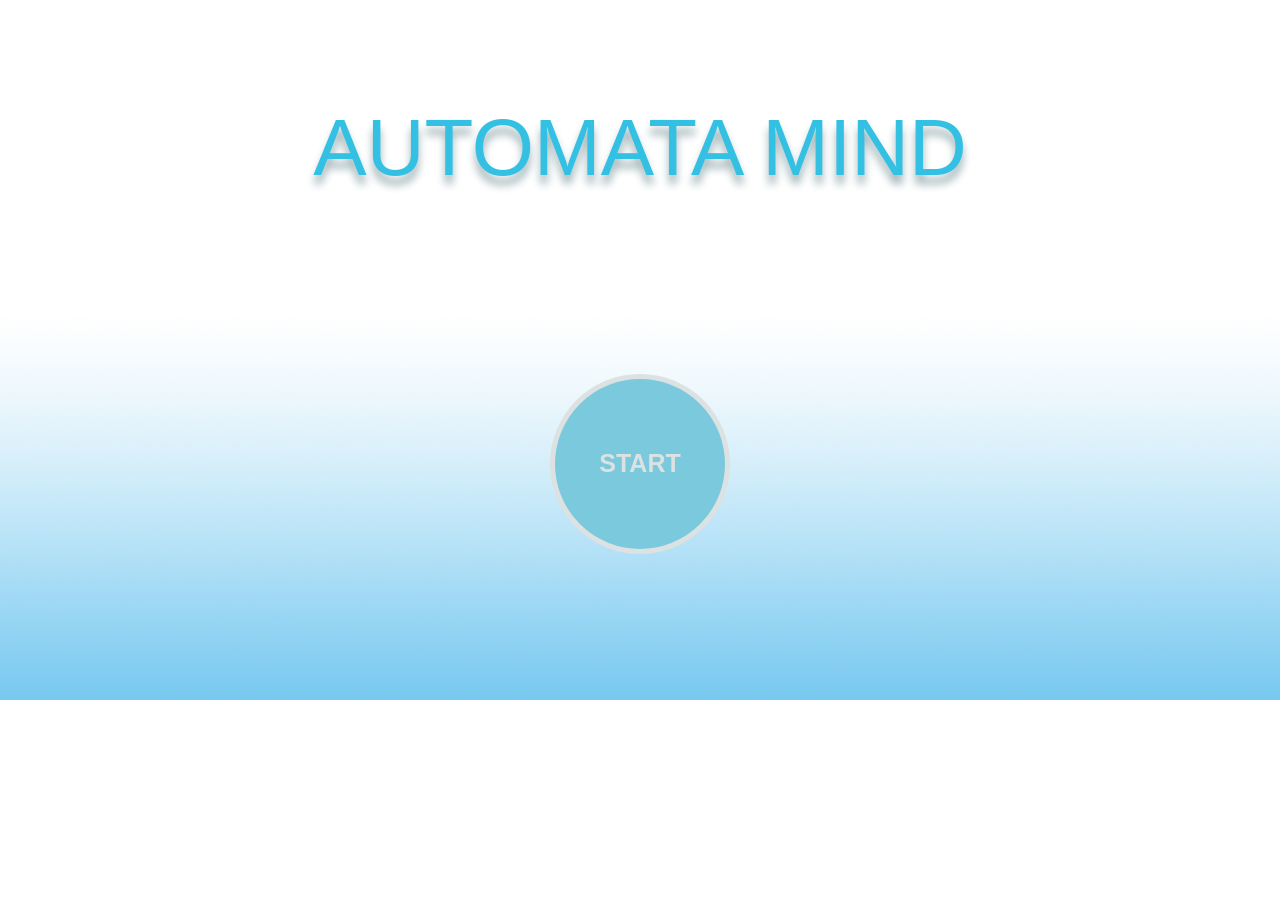
<file: index.html>
<!DOCTYPE html>
<html lang="en">
  <head>
    <meta charset="UTF-8" />
    <meta name="viewport" content="width=device-width, initial-scale=1.0" />
    <title>Automata Mind</title>
    <link rel="stylesheet" href="styles.css" />
    <link
      rel="stylesheet"
      href="https://cdn.jsdelivr.net/npm/bootstrap@4.0.0/dist/css/bootstrap.min.css"
      integrity="sha384-Gn5384xqQ1aoWXA+058RXPxPg6fy4IWvTNh0E263XmFcJlSAwiGgFAW/dAiS6JXm"
      crossorigin="anonymous"
    />
  </head>
  <body>
    <div class="start_page">
      <h1>Automata Mind</h1>
      <div class="text-center">
        <button type="button" class="btn btn-primary" id="start-id">
          START
        </button>
      </div>
    </div>
    <script
      src="https://cdn.jsdelivr.net/npm/bootstrap@4.0.0/dist/js/bootstrap.min.js"
      integrity="sha384-JZR6Spejh4U02d8jOt6vLEHfe/JQGiRRSQQxSfFWpi1MquVdAyjUar5+76PVCmYl"
      crossorigin="anonymous"
    ></script>
    <script>
      document
        .getElementById("start-id")
        .addEventListener("click", function () {
          window.location.href = "levels.html";
        });
    </script>
  </body>
</html>
</file>
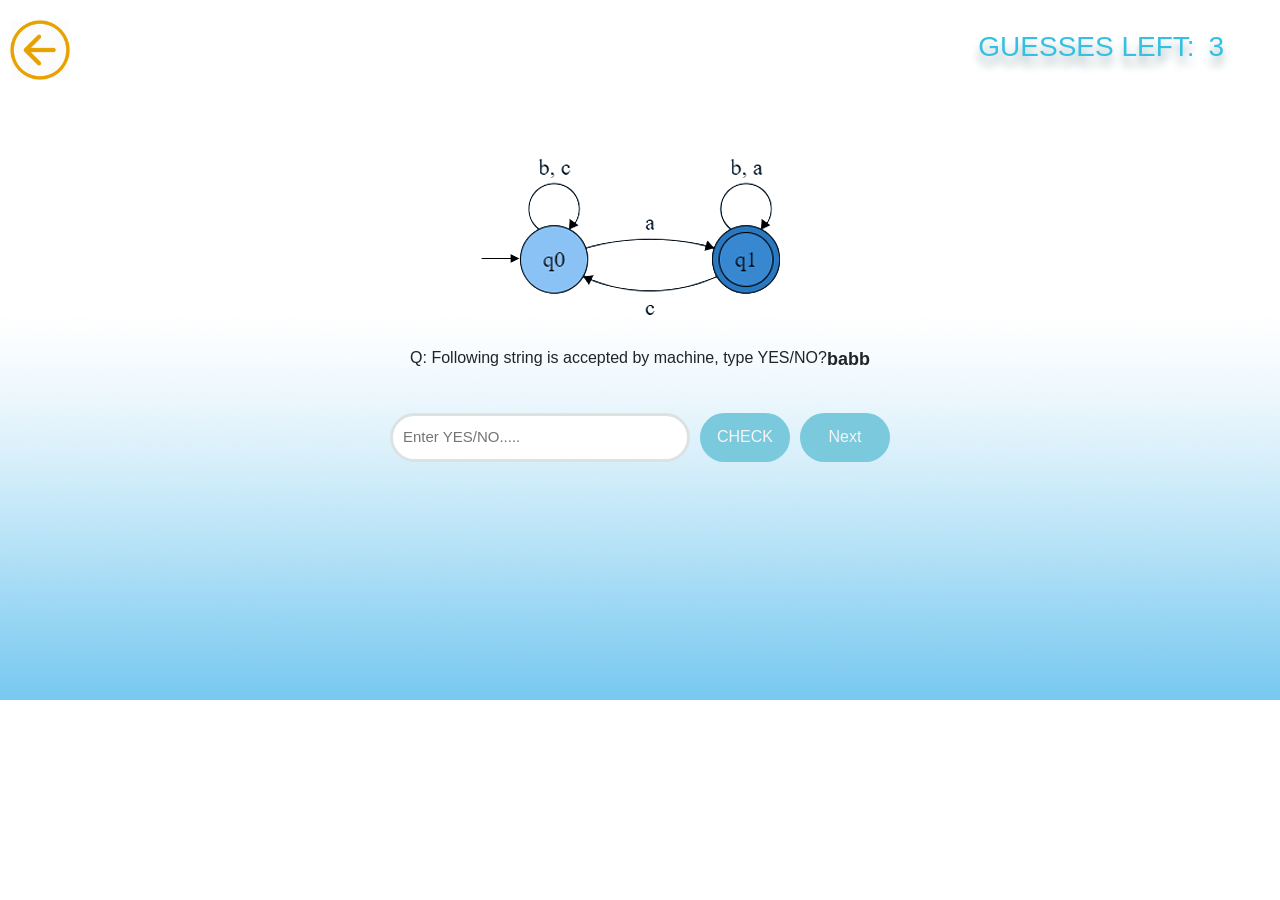
<file: level_1.html>
<!DOCTYPE html>
<html lang="en">
  <head>
    <meta charset="UTF-8" />
    <meta name="viewport" content="width=device-width, initial-scale=1.0" />
    <title>LEVEL 1</title>
    <link rel="stylesheet" href="levels.css" />
    <link
      rel="stylesheet"
      href="https://cdn.jsdelivr.net/npm/bootstrap@4.0.0/dist/css/bootstrap.min.css"
      integrity="sha384-Gn5384xqQ1aoWXA+058RXPxPg6fy4IWvTNh0E263XmFcJlSAwiGgFAW/dAiS6JXm"
      crossorigin="anonymous"
    />
  </head>
  <body>
    <div class="level_top">
      <img src="imgs/left-arrow.png" alt="" id="arrow" onclick="showPopup()" />
      <h3>Guesses Left: <span class="guess">3</span></h3>
    </div>
    <div class="level_1_main"><img src="imgs/level1.png" alt="" /></div>
    <div class="gameLogic">
      <div>Q: Following string is accepted by machine, type YES/NO?</div>
      <div class="heading"></div>
    </div>
    <div class="inputField">
      <input type="text" placeholder="Enter YES/NO....." class="inputString" />
      <button id="checkAns">CHECK</button>
      <button id="next">Next</button>
    </div>
    <div class="popup-container">
      <p>Do you want to exit?</p>
      <button class="btn btn-info" onclick="handleYes()">Yes</button>
      <button class="btn btn-info" onclick="handleNo()">No</button>
    </div>
    <div class="popup"></div>
    <script
      src="https://cdn.jsdelivr.net/npm/bootstrap@4.0.0/dist/js/bootstrap.min.js"
      integrity="sha384-JZR6Spejh4U02d8jOt6vLEHfe/JQGiRRSQQxSfFWpi1MquVdAyjUar5+76PVCmYl"
      crossorigin="anonymous"
    ></script>
    <script>
      allOptions = [
        "babb",
        "caba",
        "bbbac",
        "caccc",
        "bcaaaa",
        "bcaaaac",
        "baaaaa",
      ];

      correctOptions = ["babb", "caba", "bcaaaa", "baaaaa"];
      let foundMatch = false;
      let countGuess = 3;
      let i = 0;
      let option = allOptions[i];

      document.querySelector(".heading").innerText = allOptions[0];
      next.addEventListener("click", function () {
        foundMatch = false;
        option = allOptions[i];
        if (i <= 6) {
          document.querySelector(
            ".gameLogic"
          ).innerHTML = `<div>Q: Following string is accepted by machine, type YES/NO?</div><div class="heading">${option}</div>`;
        } else {
          document.body.innerHTML = `<img id="complete-gif" src="imgs/lvl_cmplt2.png" style="width: 45%; margin-left:350px; height:auto;">`;
        }
      });

      checkAns.addEventListener("click", function () {
        const inputElement = document.querySelector(".inputString").value;
        console.log(inputElement);
        const stringToCheck = document.querySelector(".heading").innerText;
        console.log(stringToCheck);
        if (
          (correctOptions.includes(stringToCheck) && inputElement === "yes") ||
          (!correctOptions.includes(stringToCheck) && inputElement === "no")
        ) {
          foundMatch = true;
        }
        if (countGuess > 1) {
          if (foundMatch) {
            document.querySelector(
              ".gameLogic"
            ).innerHTML = `<img src="imgs/correct.png">`;
            i++;
          } else {
            document.querySelector(
              ".gameLogic"
            ).innerHTML = `<img id="try_again" src="imgs/tryAgain-bg.png">`;
            countGuess = countGuess - 1;
            document.querySelector(".guess").innerHTML = countGuess;
          }
        } else {
          document.body.innerHTML = `<div class="game-over">
        <div class="gameOver">
          <img src="imgs/game_over_img (2).png" alt="" />
        </div>
        <div class="tryAgain">
          <img id ="try_again2" src="imgs/tryAgain-bg.png" alt="" />
        </div>
      </div>`;
        }
      });
      document.addEventListener("DOMContentLoaded", function () {
        document.body.addEventListener("click", function (event) {
          if (event.target.id === "try_again") {
            document.querySelector(
              ".gameLogic"
            ).innerHTML = `<div>Q: Following string is accepted by machine, type YES/NO?</div>
      <div class="heading">${option}</div>`;
          }
        });
      });
      document.body.addEventListener("click", function (event) {
        if (event.target.id === "try_again2") {
          window.location.href = "level_1.html";
        }
      });

      function handleYes() {
        window.location.href = "levels.html";
      }

      function handleNo() {
        var modal1 = document.querySelector(".popup-container");
        modal1.style.display = "none";
        var modal = document.querySelector(".popup");
        modal.style.display = "none";
      }

      function showPopup() {
        const popupContainer = document.querySelector(".popup-container");
        popupContainer.style.display = "block";
        var modal = document.querySelector(".popup");
        modal.style.display = "block";
      }
    </script>
  </body>
</html>
</file>
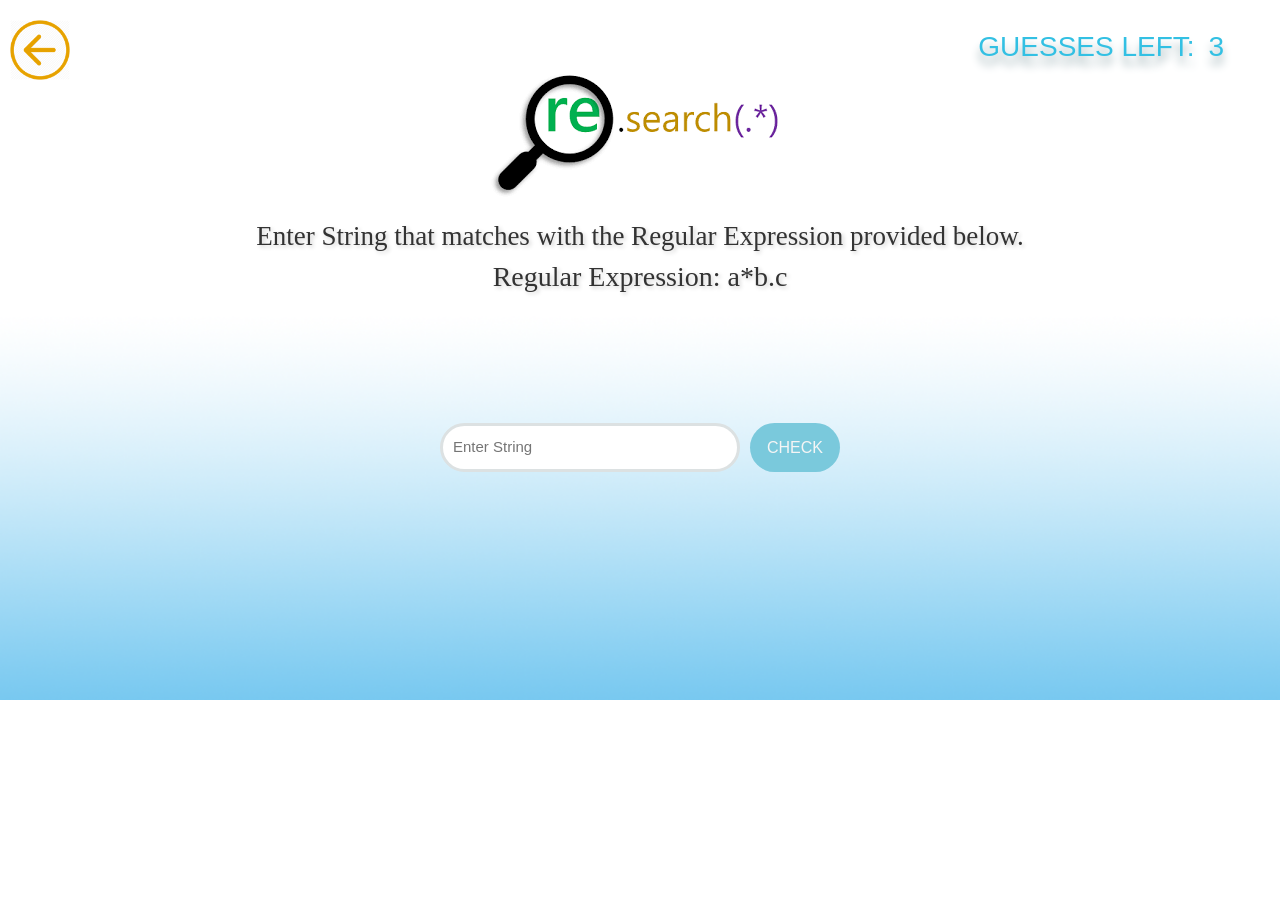
<file: level_2.html>
<!DOCTYPE html>
<html lang="en">
  <head>
    <meta charset="UTF-8" />
    <meta name="viewport" content="width=device-width, initial-scale=1.0" />
    <title>Level 2</title>
    <link rel="stylesheet" href="levels.css" />

    <link
      rel="stylesheet"
      href="https://cdn.jsdelivr.net/npm/bootstrap@4.0.0/dist/css/bootstrap.min.css"
      integrity="sha384-Gn5384xqQ1aoWXA+058RXPxPg6fy4IWvTNh0E263XmFcJlSAwiGgFAW/dAiS6JXm"
      crossorigin="anonymous"
    />
  </head>
  <body>
    <div class="level_top">
      <img src="imgs/left-arrow.png" alt="" id="arrow" onclick="showPopup()" />
      <h3>Guesses Left: <span class="guess">3</span></h3>
    </div>
    <div class="regex-logo">
      <img src="imgs/regex-logo.png" alt="" />
    </div>
    <div class="regex_qs">
      <p>
        Enter String that matches with the Regular Expression provided below.
      </p>
    </div>
    <div class="regex"><h3>Regular Expression: a*b.c</h3></div>
    <div
      class="progress w-50 custom-progress"
      style="
        height: 22px;
        margin-left: 330px;
        margin-top: 40px;
        border-radius: 25px;
      "
    >
      <div
        id="progress_bar"
        class="progress-bar progress-bar-striped bg-success"
        role="progressbar"
        aria-valuenow="0"
        aria-valuemin="0"
        aria-valuemax="100"
      ></div>
    </div>

    <div class="inputField">
      <input class="inputString" type="text" placeholder="Enter String" />
      <button class="checkAns">CHECK</button>
    </div>
    <div class="popup-container">
      <p>Do you want to exit?</p>
      <button class="btn btn-info" onclick="handleYes()">Yes</button>
      <button class="btn btn-info" onclick="handleNo()">No</button>
    </div>
    <div class="popup"></div>
    <script>
      document.querySelector(".progress").style.visibility = "hidden";
      document.addEventListener("DOMContentLoaded", function () {
        let answer = false;
        let guesses = 3;
        document
          .querySelector(".checkAns")
          .addEventListener("click", function () {
            const inputElement = document.querySelector(".inputString").value;
            class RegExpMatcher {
              constructor(pattern) {
                this.pattern = pattern;
              }

              match(input) {
                return this.matchFromIndex(input, 0, 0);
              }

              matchFromIndex(input, patternIndex, inputIndex) {
                // Base case: If both pattern and input are exhausted, it's a match.
                if (
                  patternIndex === this.pattern.length &&
                  inputIndex === input.length
                ) {
                  answer = true;
                  return answer;
                }

                // If either pattern or input is exhausted, it's not a match.
                if (
                  patternIndex === this.pattern.length ||
                  inputIndex === input.length
                ) {
                  answer = false;
                  return answer;
                }

                const currentPatternChar = this.pattern[patternIndex];
                const nextPatternChar = this.pattern[patternIndex + 1];

                // Check if the next character in the pattern is '*'.
                if (nextPatternChar === "*") {
                  // Handle zero occurrences of the current character in the pattern.
                  if (
                    this.matchFromIndex(input, patternIndex + 2, inputIndex)
                  ) {
                    answer = true;
                    return answer;
                  }

                  // Handle one or more occurrences of the current character in the pattern.
                  while (
                    inputIndex < input.length &&
                    (input[inputIndex] === currentPatternChar ||
                      currentPatternChar === ".")
                  ) {
                    if (
                      this.matchFromIndex(
                        input,
                        patternIndex + 2,
                        inputIndex + 1
                      )
                    ) {
                      answer = true;
                      return answer;
                    }
                    inputIndex++;
                  }
                } else if (
                  inputIndex < input.length &&
                  (currentPatternChar === input[inputIndex] ||
                    currentPatternChar === ".")
                ) {
                  // Match the current character in the pattern with the input.
                  return this.matchFromIndex(
                    input,
                    patternIndex + 1,
                    inputIndex + 1
                  );
                }
                answer = false;
                return answer;
              }
            }
            // Example Usage:
            const regex = new RegExpMatcher("a*b.c");
            console.log(regex.match("aabbc")); // Output: true
            console.log(regex.match(inputElement));
            var progressBar = document.querySelector(".progress-bar");
            var currentValue = parseInt(
              progressBar.getAttribute("aria-valuenow"),
              10
            );
            if (currentValue < 75) {
              if (answer === true) {
                currentValue += 25; // You can adjust the increment value
                progressBar.setAttribute("aria-valuenow", currentValue);
                document.querySelector(".progress-bar").style.width =
                  currentValue + "%";
                document.querySelector(".progress").style.visibility =
                  "visible";
              } else {
                if (guesses == 1) {
                  document.body.innerHTML = `<div class="game-over">
        <div class="gameOver">
          <img src="imgs/game_over_img (2).png" alt="" />
        </div>
        <div class="tryAgain">
          <img id ="try_again" src="imgs/tryAgain-bg.png" alt="" />
        </div>
      </div>`;
                } else {
                  guesses--;
                  document.querySelector(".guess").innerHTML = guesses;
                }
              }
            } else {
              document.body.innerHTML = `<img id="complete-gif" src="imgs/lvl_cmplt2.png" style="width: 45%; margin-left:350px; height:auto;">`;
            }
          });
      });

      document.body.addEventListener("click", function (event) {
        if (event.target.id === "try_again") {
          window.location.href = "level_2.html";
        }
      });
      function handleYes() {
        window.location.href = "levels.html";
      }

      function handleNo() {
        var modal1 = document.querySelector(".popup-container");
        modal1.style.display = "none";
        var modal = document.querySelector(".popup");
        modal.style.display = "none";
      }

      function showPopup() {
        const popupContainer = document.querySelector(".popup-container");
        popupContainer.style.display = "block";
        var modal = document.querySelector(".popup");
        modal.style.display = "block";
      }
    </script>
  </body>
</html>
</file>
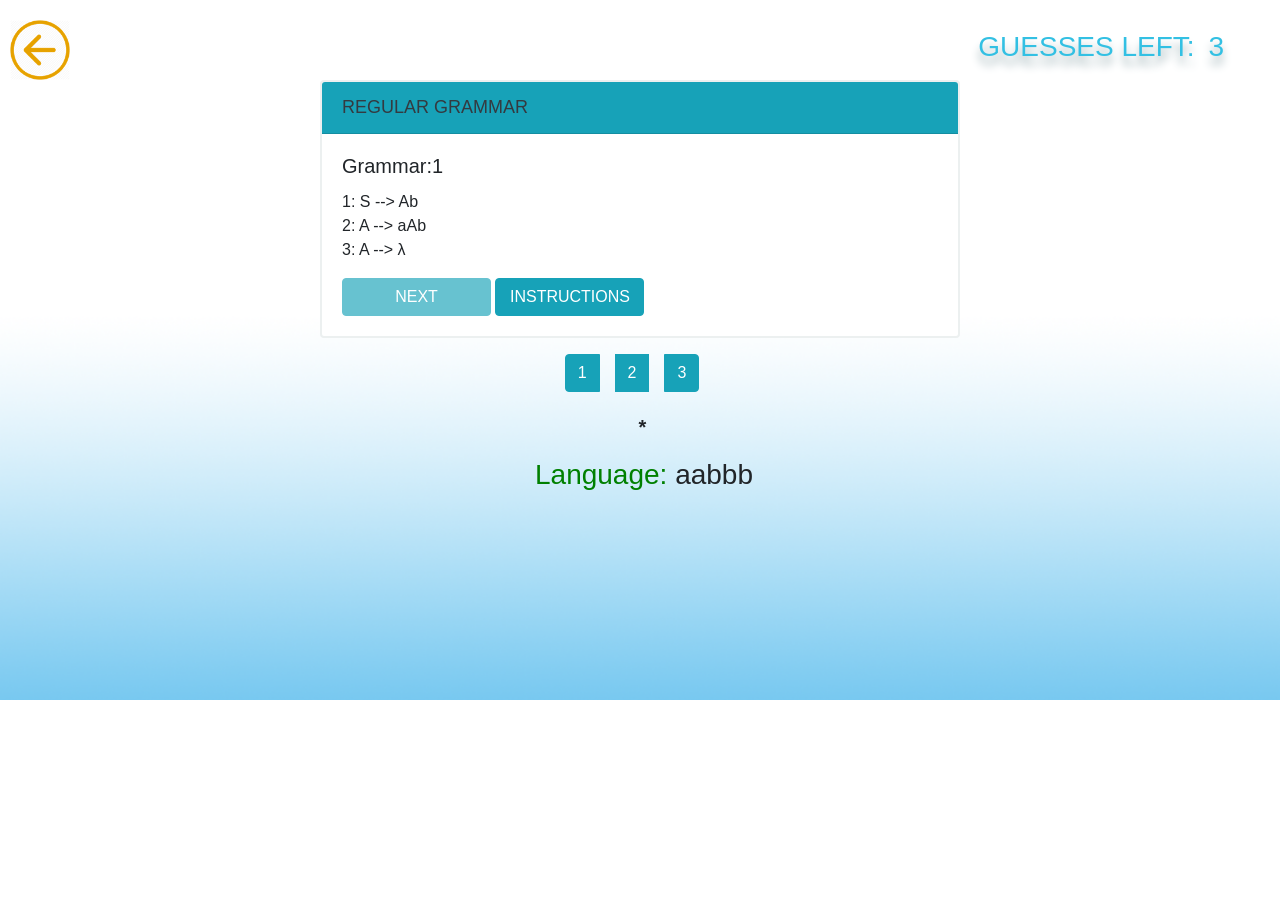
<file: level_3.html>
<!DOCTYPE html>
<html lang="en">
  <head>
    <meta charset="UTF-8" />
    <link
      rel="stylesheet"
      href="https://cdn.jsdelivr.net/npm/bootstrap@4.0.0/dist/css/bootstrap.min.css"
      integrity="sha384-Gn5384xqQ1aoWXA+058RXPxPg6fy4IWvTNh0E263XmFcJlSAwiGgFAW/dAiS6JXm"
      crossorigin="anonymous"
    />
    <meta name="viewport" content="width=device-width, initial-scale=1.0" />
    <title>level_3</title>
    <link rel="stylesheet" href="levels.css" />
  </head>
  <body>
    <div class="level_top">
      <img src="imgs/left-arrow.png" alt="" id="arrow" onclick="showPopup()" />
      <h3>Guesses Left: <span class="guess">3</span></h3>
    </div>
    <div class="card w-50 mx-auto custom_card">
      <div
        class="card-header bg-info text-dark"
        style="
          color: rgb(210, 159, 159);
          text-transform: uppercase;
          font-size: 18px;
        "
      >
        Regular Grammar
      </div>
      <div class="card-body">
        <h5 class="card-title">Grammar:1</h5>
        <p class="card-text">1: S --> Ab<br />2: A --> aAb<br />3: A --> λ</p>
        <a
          href="#"
          class="btn btn-info w-25 next"
          aria-disabled="true"
          onclick="nextGrammar()"
          >NEXT
        </a>
        <a href="#" class="btn btn-info w-25" onclick="showInstructions()"
          >INSTRUCTIONS</a
        >
      </div>
    </div>
    <div id="instructionsModal" class="modal">
      <h2>Instructions</h2>
      <p>. The Regular Grammar and Language is provided to you.</p>
      <p>. You have to tell steps from Grammar to generate given Language.</p>
      <p>. On each incorrect step, a guess is lost.</p>
      <p>. On each correct step, you are way towards success.</p>
      <p>Best Of Luck !!</p>
      <button class="btn btn-dark w-25" onclick="hideInstructions()">
        Close
      </button>
    </div>
    <div id="overlay" class="overlay"></div>
    <div
      class="btn-toolbar"
      role="toolbar"
      aria-label="Toolbar with button groups"
    >
      <div
        class="btn-group me-4 mx-auto mt-3"
        role="group"
        aria-label="First group "
      >
        <button id="btn1" type="button" class="btn btn-info mr-3">1</button>
        <button id="btn2" type="button" class="btn btn-info mr-3">2</button>
        <button id="btn3" type="button" class="btn btn-info mr-3">3</button>
      </div>
    </div>

    <div class="RL_portion">
      <div class="RL_generator">
        <p>*</p>
      </div>
      <div class="language">
        <h3><span style="color: green">Language:</span> aabbb</h3>
      </div>
    </div>
    <div class="popup-container">
      <p>Do you want to exit?</p>
      <button class="btn btn-info" onclick="handleYes()">Yes</button>
      <button class="btn btn-info" onclick="handleNo()">No</button>
    </div>
    <div class="popup"></div>
    <script>
      document.querySelector(".next").setAttribute("aria-disabled", "true");
      document.querySelector(".next").classList.add("disabled");
      document.querySelector(".next").disabled = true;
      function showInstructions() {
        var modal = document.getElementById("instructionsModal");
        var overlay = document.getElementById("overlay");
        modal.style.display = "block";
        overlay.style.display = "block";
      }

      function hideInstructions() {
        var modal = document.getElementById("instructionsModal");
        var overlay = document.getElementById("overlay");
        modal.style.display = "none";
        overlay.style.display = "none";
      }

      const btn1 = document.getElementById("btn1");
      const btn2 = document.getElementById("btn2");
      const btn3 = document.getElementById("btn3");
      // Assuming btn1, btn2, and btn3 are your buttons
      const buttons = [btn1, btn2, btn3];
      let count = 0;
      let guess = 3;

      buttons.forEach((button, index) => {
        button.addEventListener("click", function () {
          const patterns = ["Ab", "aAbb", "aaAbbb", "aabbb"];

          if (count === 0 && index === 0) {
            document.querySelector(".RL_generator").innerHTML = patterns[count];
            count++;
          } else if (count >= 1 && count <= 2 && index === 1) {
            document.querySelector(".RL_generator").innerHTML = patterns[count];
            count++;
          } else if (count === 3 && index === 2) {
            document.querySelector(".RL_generator").innerHTML = patterns[count];
            count++;
            if (document.querySelector(".RL_generator").innerHTML === "aabbb") {
              document.querySelector(
                ".RL_generator"
              ).innerHTML = `<img style="width:150px; margin-top:-25px;" src="imgs/congrats.png"> `;
              document.querySelector(
                ".language"
              ).innerHTML = `<img style="width:200px; margin-top:-80px;margin-bottom:-40px;" src="imgs/congrats_Aslii.png">`;
              document
                .querySelector(".next")
                .setAttribute("aria-disabled", "false");
              document.querySelector(".next").classList.remove("disabled");

              buttons.forEach(function (button) {
                button.disabled = true;
              });
            }
          } else {
            document.querySelector(".RL_generator").innerHTML =
              "Oops! You lost a guess";
            guess--;
            document.querySelector(".guess").innerHTML = guess;
            console.log("Guesss" + guess);
            if (guess == 0) {
              document.body.innerHTML = `<div class="game-over">
              <div class="gameOver">
                <img src="imgs/game_over_img (2).png" alt="" />
              </div>
              <div class="tryAgain">
                <img id ="try_again" src="imgs/tryAgain-bg.png" alt="" />
              </div>
            </div>`;
            }
          }
        });
      });
      document.body.addEventListener("click", function (event) {
        if (event.target.id === "try_again") {
          window.location.href = "level_3.html";
        }
      });
      function handleYes() {
        window.location.href = "levels.html";
      }
      function handleNo() {
        var modal1 = document.querySelector(".popup-container");
        modal1.style.display = "none";
        var modal = document.querySelector(".popup");
        modal.style.display = "none";
      }

      function showPopup() {
        const popupContainer = document.querySelector(".popup-container");
        popupContainer.style.display = "block";
        var modal = document.querySelector(".popup");
        modal.style.display = "block";
      }

      function nextGrammar() {
        //     document.body.innerHTML = ` <div class="level_top">
        //         <img src="imgs/left-arrow.png" alt="" id="arrow" onclick="showPopup()" />
        //         <h3>Guesses Left: <span class="guess">3</span></h3>
        //       </div>
        //       <div class="card w-50 mx-auto custom_card">
        //         <div
        //           class="card-header bg-info text-dark"
        //           style="
        //             color: rgb(210, 159, 159);
        //             text-transform: uppercase;
        //             font-size: 18px;
        //           "
        //         >
        //           Regular Grammar
        //         </div>
        //         <div class="card-body">
        //           <h5 class="card-title">Grammar:2</h5>
        //           <p class="card-text">1: S --> aA|b<br />2: A --> aaB<br />3: B -->bB|a</p>
        //           <a href="#" class="btn btn-info w-25" onclick="nextGrammar()">NEXT </a>
        //           <a href="#" class="btn btn-info w-25" onclick="showInstructions()">INSTRUCTIONS</a
        //           ></div></div>
        //       <div id="instructionsModal" class="modal">
        //         <h2>Instructions</h2>
        //         <p>. The Regular Grammar and Language is provided to you.</p>
        //         <p>. You have to tell steps from Grammar to generate given Language.</p>
        //         <p>. On each incorrect step, a guess is lost.</p>
        //         <p>. On each correct step, you are way towards success.</p>
        //         <p>Best Of Luck !!</p>
        //         <button class="btn btn-dark w-25" onclick="hideInstructions()">
        //           Close
        //         </button>
        //       </div>
        //       <div id="overlay" class="overlay"></div>
        //       <div class="dropdown">
        //   <select name="" id="One" class="abc">
        //     <option value="aA">aA</option>
        //     <option value="b">b</option>
        //   </select>
        //   <select name="" id="Two" class="abc">
        //     <option value="aaB">aaB</option>
        //   </select>
        //   <select name="" id="Three" class="abc">
        //     <option value="bB">bB</option>
        //     <option value="a">a</option>
        //   </select>
        // </div>
        // </div>
        //   </div>
        //   </div> <div class="RL_portion">
        //         <div class="RL_generator">
        //           <p>*</p>
        //         </div>
        //         <div class="language">
        //           <h3><span style="color: green">Language:</span> aabbb</h3>
        //         </div>
        //       </div>
        //       <div class="popup-container">
        //         <p>Do you want to exit?</p>
        //         <button class="btn btn-info" onclick="handleYes()">Yes</button>
        //         <button class="btn btn-info" onclick="handleNo()">No</button>
        //       </div>
        //       <div class="popup"></div>`;
        window.location.href = "temp.html";
      }
      document.addEventListener("DOMContentLoaded", function () {
        var dropdowns = document.querySelectorAll(".abc");

        dropdowns.forEach(function (dropdown) {
          dropdown.addEventListener("change", function () {
            console.log("Dropdown changed:", dropdown.value);
          });
        });
      });
    </script>
  </body>
</html>
</file>
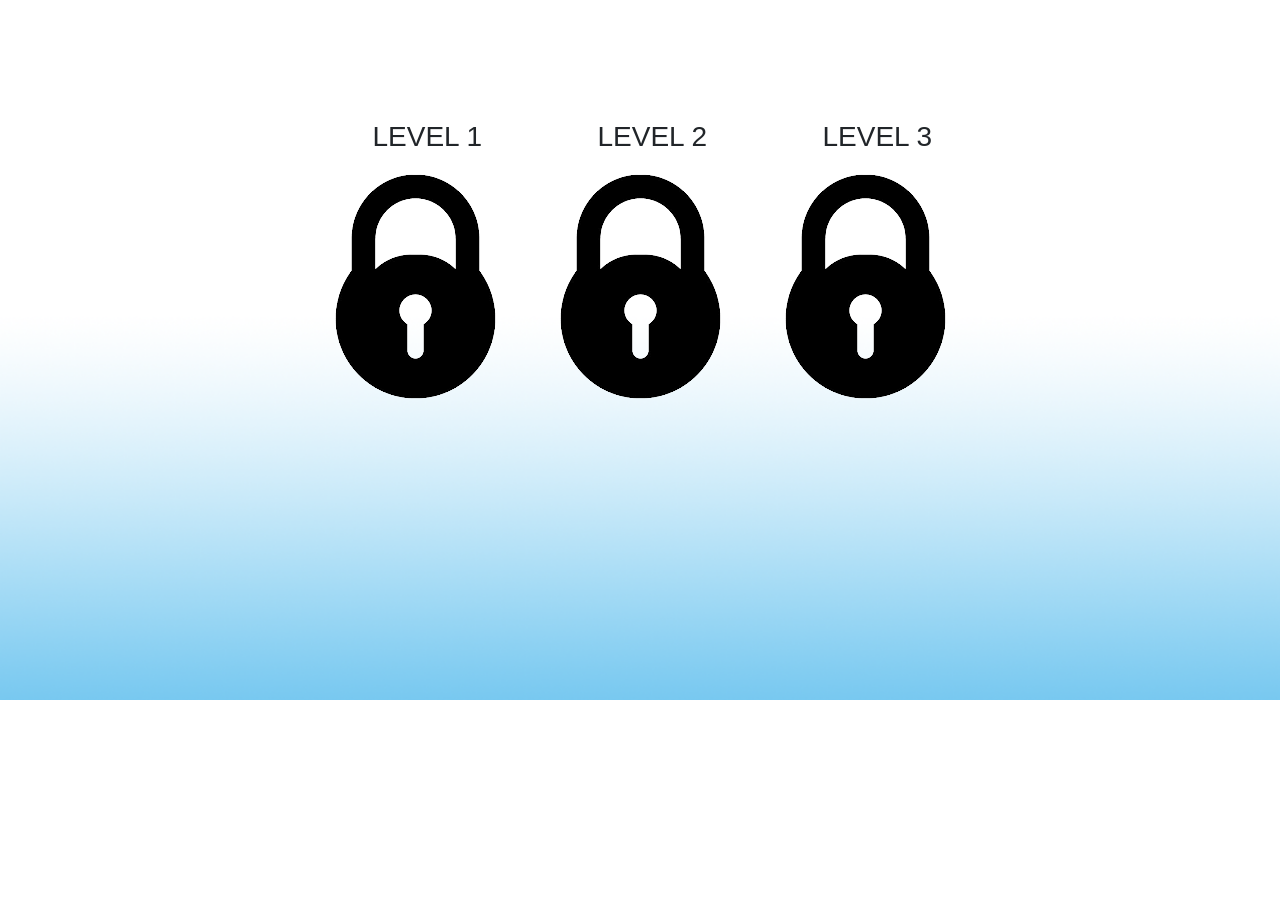
<file: levels.html>
<!DOCTYPE html>
<html lang="en">
  <head>
    <meta charset="UTF-8" />
    <meta name="viewport" content="width=device-width, initial-scale=1.0" />
    <title>LEVELS</title>
    <link rel="stylesheet" href="levels.css" />
    <link
      rel="stylesheet"
      href="https://cdn.jsdelivr.net/npm/bootstrap@4.0.0/dist/css/bootstrap.min.css"
      integrity="sha384-Gn5384xqQ1aoWXA+058RXPxPg6fy4IWvTNh0E263XmFcJlSAwiGgFAW/dAiS6JXm"
      crossorigin="anonymous"
    />
  </head>
  <body>
    <div class="levels">
      <div class="column" id="level1">
        <h3>LEVEL 1</h3>
        <img src="imgs/lock.png" data-url="level_1.html" alt="" />
      </div>
      <div class="column" id="level2">
        <h3>LEVEL 2</h3>
        <img src="imgs/lock.png" data-url="level_2.html" alt="" />
      </div>
      <div class="column" id="level3">
        <h3>LEVEL 3</h3>
        <img src="imgs/lock.png" data-url="level_3.html" alt="" />
      </div>
    </div>

    <script>
      document.addEventListener("DOMContentLoaded", function () {
        const imageContainer = document.querySelectorAll(".levels .column");

        imageContainer.forEach((container) => {
          const images = container.querySelectorAll("img");

          images.forEach((image) => {
            image.addEventListener("click", function () {
              const url = this.getAttribute("data-url");
              if (url) {
                window.location.href = url;
              }
            });
          });
        });
      });
      // In level2.js
      if (localStorage.getItem("level1Won") === "true") {
        // Code to unlock level 2
        document.getElementById("level1").style.pointerEvents = "fill";
      }
    </script>
  </body>
</html>
</file>
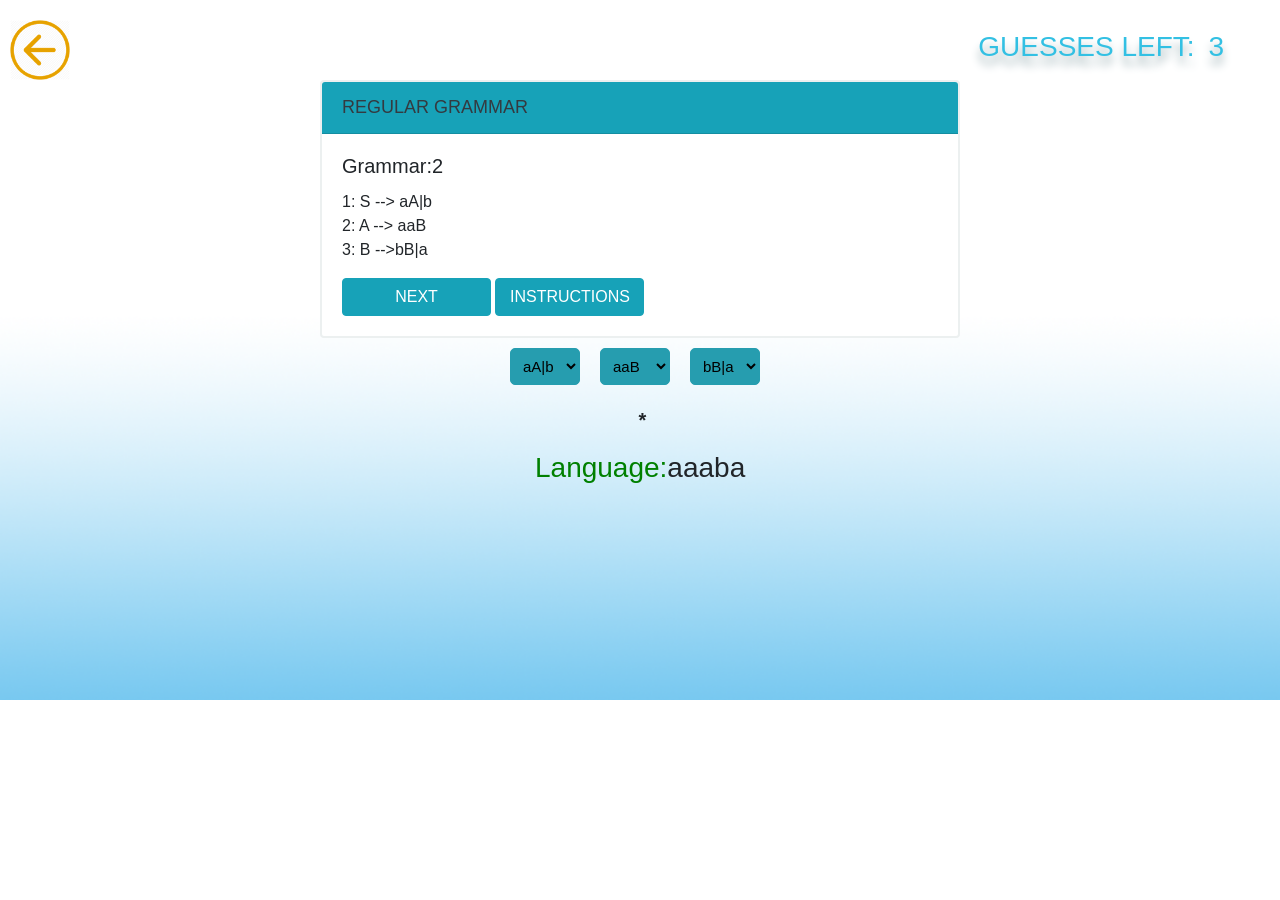
<file: temp.html>
<!DOCTYPE html>
<html lang="en">
  <head>
    <meta charset="UTF-8" />
    <meta name="viewport" content="width=device-width, initial-scale=1.0" />
    <link
      rel="stylesheet"
      href="https://cdn.jsdelivr.net/npm/bootstrap@4.0.0/dist/css/bootstrap.min.css"
      integrity="sha384-Gn5384xqQ1aoWXA+058RXPxPg6fy4IWvTNh0E263XmFcJlSAwiGgFAW/dAiS6JXm"
      crossorigin="anonymous"
    />
    <link rel="stylesheet" href="levels.css" />
    <title>Document</title>
  </head>
  <body>
    <div class="level_top">
      <img src="imgs/left-arrow.png" alt="" id="arrow" onclick="showPopup()" />
      <h3>Guesses Left: <span class="guess">3</span></h3>
    </div>
    <div class="card w-50 mx-auto custom_card">
      <div
        class="card-header bg-info text-dark"
        style="
          color: rgb(210, 159, 159);
          text-transform: uppercase;
          font-size: 18px;
        "
      >
        Regular Grammar
      </div>
      <div class="card-body">
        <h5 class="card-title">Grammar:2</h5>
        <p class="card-text">
          1: S --> aA|b<br />2: A --> aaB<br />3: B -->bB|a
        </p>
        <a href="#" class="btn btn-info w-25">NEXT </a>
        <a href="#" class="btn btn-info w-25" onclick="showInstructions()"
          >INSTRUCTIONS</a
        >
      </div>
    </div>
    <div id="instructionsModal" class="modal">
      <h2>Instructions</h2>
      <p>. The Regular Grammar and Language is provided to you.</p>
      <p>. You have to tell steps from Grammar to generate given Language.</p>
      <p>. On each incorrect step, a guess is lost.</p>
      <p>. On each correct step, you are way towards success.</p>
      <p>Best Of Luck !!</p>
      <button class="btn btn-dark w-25" onclick="hideInstructions()">
        Close
      </button>
    </div>
    <div id="overlay" class="overlay"></div>

    <div class="dropdown">
      <select name="" id="One" class="abc">
        <option value="aA|b">aA|b</option>
        <option value="aA">aA</option>
        <option value="b">b</option>
      </select>

      <select name="" id="Two" class="abc">
        <option value="aA|b">aaB</option>
        <option value="aaB">aaB</option>
      </select>

      <select name="" id="Three" class="abc">
        <option value="aA|b">bB|a</option>
        <option value="bB">bB</option>
        <option value="a">a</option>
      </select>
    </div>

    <div class="RL_portion">
      <div class="RL_generator">
        <p>*</p>
      </div>
      <div class="language">
        <h3><span style="color: green">Language:</span>aaaba</h3>
      </div>
    </div>
    <div class="popup-container">
      <p>Do you want to exit?</p>
      <button class="btn btn-info" onclick="handleYes()">Yes</button>
      <button class="btn btn-info" onclick="handleNo()">No</button>
    </div>
    <div class="popup"></div>

    <script>
      function showInstructions() {
        var modal = document.getElementById("instructionsModal");
        var overlay = document.getElementById("overlay");
        modal.style.display = "block";
        overlay.style.display = "block";
      }

      function hideInstructions() {
        var modal = document.getElementById("instructionsModal");
        var overlay = document.getElementById("overlay");
        modal.style.display = "none";
        overlay.style.display = "none";
      }
      document.body.addEventListener("click", function (event) {
        if (event.target.id === "try_again") {
          window.location.href = "level_3.html";
        }
      });
      function handleYes() {
        window.location.href = "levels.html";
      }
      function handleNo() {
        var modal1 = document.querySelector(".popup-container");
        modal1.style.display = "none";
        var modal = document.querySelector(".popup");
        modal.style.display = "none";
      }

      function showPopup() {
        const popupContainer = document.querySelector(".popup-container");
        popupContainer.style.display = "block";
        var modal = document.querySelector(".popup");
        modal.style.display = "block";
      }
      // let count = 0;
      // document.addEventListener("DOMContentLoaded", function () {
      //   var dropdowns = document.querySelectorAll(".abc");

      //   dropdowns.forEach(function (dropdown) {
      //     dropdown.addEventListener("change", function () {
      //       if (dropdown.value === "aA" && count === 0) {
      //       }
      //       console.log("Dropdown changed:", dropdown.value);
      //     });
      //   });
      // });
      document.addEventListener("DOMContentLoaded", function () {
        // Get references to your dropdowns
        var dropdownOne = document.getElementById("One");
        var dropdownTwo = document.getElementById("Two");
        var dropdownThree = document.getElementById("Three");

        // Add event listeners to each dropdown
        dropdownOne.addEventListener("change", function () {
          handleDropdownChange(dropdownOne);
        });

        dropdownTwo.addEventListener("change", function () {
          handleDropdownChange(dropdownTwo);
        });

        dropdownThree.addEventListener("change", function () {
          handleDropdownChange(dropdownThree);
        });
        let count = 0;
        let guess = 3;
        // Define the function to handle dropdown changes
        function handleDropdownChange(dropdown) {
          // Get the selected value
          var selectedValue = dropdown.value;
          const patterns = ["aA", "aaaB", "aaabB", "aaaba"];
          console.log(selectedValue);
          console.log(count);

          if (count === 0 && selectedValue === "aA") {
            document.querySelector(".RL_generator").innerHTML = patterns[count];
            count++;
            console.log("abcdefghi");
          } else if (count === 1 && selectedValue === "aaB") {
            document.querySelector(".RL_generator").innerHTML = patterns[count];
            count++;
          } else if (count === 2 && selectedValue === "bB") {
            document.querySelector(".RL_generator").innerHTML = patterns[count];
            count++;
          } else if (count === 3 && selectedValue === "a") {
            document.querySelector(".RL_generator").innerHTML = patterns[count];
            count++;
            document.body.innerHTML = `<div>
              <img id="complete-gif" src="imgs/CONGRATS_Final.png" style="width: 35%; margin-left:405px; height:auto;"/>
              <img id="complete-gif" src="imgs/excited.gif" style="width: 18%; margin-left:490px; height:auto;"/> `;
          } else {
            document.querySelector(".RL_generator").innerHTML =
              "Oops! You lost a guess";
            guess--;
            document.querySelector(".guess").innerHTML = guess;
            if (guess == 0) {
              document.body.innerHTML = `<div class="game-over">
              <div class="gameOver">
                <img src="imgs/game_over_img (2).png" alt="" />
              </div>
              <div class="tryAgain">
                <img id ="try_again" src="imgs/tryAgain-bg.png" alt="" />
              </div>
            </div>`;
            }
          }
        }
      });
    </script>
  </body>
</html>
</file>
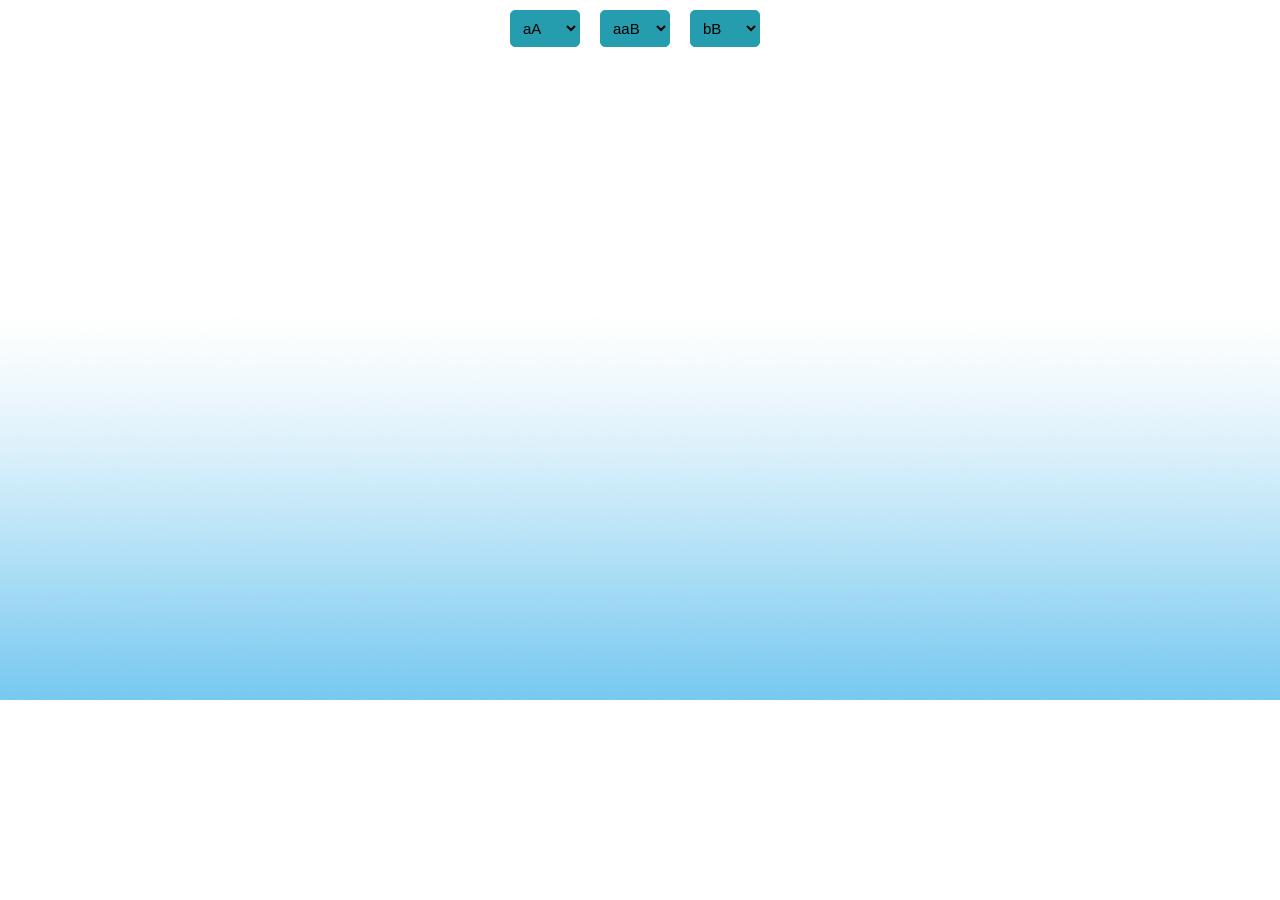
<file: UE.html>
<!DOCTYPE html>
<html lang="en">
  <head>
    <meta charset="UTF-8" />
    <meta name="viewport" content="width=device-width, initial-scale=1.0" />
    <link
      rel="stylesheet"
      href="https://cdn.jsdelivr.net/npm/bootstrap@4.0.0/dist/css/bootstrap.min.css"
      integrity="sha384-Gn5384xqQ1aoWXA+058RXPxPg6fy4IWvTNh0E263XmFcJlSAwiGgFAW/dAiS6JXm"
      crossorigin="anonymous"
    />
    <link rel="stylesheet" href="levels.css" />
    <title>Document</title>
  </head>
  <body>
    <div class="dropdown">
      <select name="" id="One" class="abc">
        <option value="aA">aA</option>
        <option value="b">b</option>
      </select>

      <select name="" id="Two" class="abc">
        <option value="aaB">aaB</option>
      </select>

      <select name="" id="Three" class="abc">
        <option value="bB">bB</option>
        <option value="a">a</option>
      </select>
    </div>

    <script>
      document.addEventListener("DOMContentLoaded", function () {
        var dropdowns = document.querySelectorAll(".abc");

        dropdowns.forEach(function (dropdown) {
          dropdown.addEventListener("change", function () {
            console.log("Dropdown changed:", dropdown.value);
          });
        });
      });
    </script>
  </body>
</html>
</file>
<file: styles.css>
* {
  padding: 0;
  margin: 0;
}

body {
  background-size: cover;
  background-repeat: no-repeat;
  background-image: url("./imgs/bg.png");
}

.start_page h1 {
  text-align: center;
  margin-top: 100px;
  font-size: 80px;
  text-transform: uppercase;
  color: rgb(51, 192, 227);
  text-shadow: 0 9px 8px rgb(159, 179, 183);
}

.text-center button {
  height: 180px;
  width: 180px;
  font-size: 25px;
  color: rgb(220, 225, 226);

  font-weight: bolder;
  margin-top: 170px;
  border-radius: 100px;
  border: 5px solid rgb(220, 225, 226);
  background-color: rgb(122, 201, 220);
}
.text-center button:hover {
  color: rgb(122, 201, 220);
  box-shadow: none;
  border: 5px solid rgb(122, 201, 220);
  background-color: whitesmoke;
}
</file>
<file: levels.css>
* {
  padding: 0;
  margin: 0;
}

body {
  background-size: cover;
  background-repeat: no-repeat;
  background-image: url("./imgs/bg.png");
}

.levels {
  display: flex;
  justify-content: center;
  align-items: center;
}

.levels img:hover {
  cursor: pointer;
  transform: scale(1.1);
}

.column {
  display: inline-block;
}

.column h3 {
  margin-top: 120px;
  margin-left: 70px;
  margin-bottom: 20px;
}

.level_top {
  display: flex;
  justify-content: space-between;
}

.level_top #arrow {
  width: 60px;
  height: 60px;
  margin-top: 20px;
  margin-left: 10px;
}

.level_top h3 {
  margin-top: 30px;
  margin-right: 50px;
}

.level_1_main,
.inputField {
  display: flex;
  justify-content: center;
}

.heading {
  font-size: 18px;
  font-weight: 700;
}

.inputField {
  margin-top: 40px;
}

.inputField button {
  width: 90px;
  border: none;
  margin-left: 10px;
  color: whitesmoke;
  border-radius: 25px;
  background-color: rgb(122, 201, 220);
}

.inputField button:hover {
  color: rgb(122, 201, 220);
  box-shadow: none;
  border: 3px solid rgb(122, 201, 220);
  background-color: whitesmoke;
}

.gameLogic {
  display: flex;
  justify-content: center;
}

.inputString {
  width: 300px;
  padding: 10px;
  font-size: 15px;
  border-radius: 25px;
  border: 3px solid rgb(220, 225, 226);
}

.inputString:focus {
  outline: none;
  border: 3px solid rgb(220, 225, 226);
}

.gameLogic img {
  height: 100px;
  width: 100px;
}

.regex_qs,
.regex,
.regex-logo {
  display: flex;
  justify-content: center;
}

.regex-logo {
  margin-top: -2%;
}

.regex_qs {
  margin-top: 2%;
  margin-bottom: -1%;
}

.regex_qs p {
  font-size: 27px;
  font-weight: 400;
  color: #333; /* Dark, muted color */
  text-align: center;
  text-shadow: 2px 2px 4px rgba(0, 0, 0, 0.2); /* Subtle text shadow */
  font-family: "Georgia", serif;
  transform: translateY(-20px);
  transition: opacity 0.8s, transform 0.8s;
}

.regex h3 {
  color: #333; /* Dark, muted color */
  text-align: center;
  text-shadow: 2px 2px 4px rgba(0, 0, 0, 0.2); /* Subtle text shadow */
  font-family: "Georgia", serif;
  transform: translateY(-20px);
  transition: opacity 0.8s, transform 0.8s;
}

.gameOver {
  margin-top: 30px;
}

.tryAgain img {
  width: 200px;
  margin-top: -20px;
}

.gameOver img {
  width: 400px;
}

.game-over img {
  display: block;
  margin: 0 auto;
}

#complete-gif {
  display: flex;
  justify-content: center;
  align-items: center;
}

.RL_generator {
  display: flex;
  justify-content: center;
}

.RL_generator {
  margin-top: 20px;
  font-size: 20px;
  font-weight: 600;
}

.language {
  margin-left: 530px;
}

.modal,
.popup-container {
  font-size: 14px;
  display: none;
  position: fixed;
  top: 50%;
  left: 50%;
  transform: translate(-50%, -50%);
  padding: 20px;
  background-color: #fff;
  border: 1px solid #ccc;
  box-shadow: 0 0 10px rgba(0, 0, 0, 0.3);
  z-index: 1000;
}

/* Styles for the overlay background */
.overlay,
.popup {
  top: 0;
  left: 0;
  width: 100%;
  height: 100%;
  z-index: 999;
  display: none;
  position: fixed;
  background-color: rgba(0, 0, 0, 0.5);
}

.RL_portion {
  margin-left: 5px;
}

.guess {
  padding: 6px;
  text-align: top;
  text-align: center;

  text-transform: uppercase;
  color: rgb(51, 192, 227);

  text-shadow: 0 9px 8px rgb(159, 179, 183);
}

.level_top h3 {
  text-align: top;
  text-transform: uppercase;
  color: rgb(51, 192, 227);
  text-shadow: 0 9px 8px rgb(159, 179, 183);
}

.moving-text {
  font-size: 24px;
  color: #3498db;
  animation: moveText 2s infinite alternate;
}

@keyframes moveText {
  from {
    transform: translateX(0);
  }
  to {
    transform: translateX(50px);
  }
}

.custom_card {
  border: 2px solid rgb(236, 240, 240);
}

.dropdown {
  display: flex;
  justify-content: center;
  gap: 20px;
  margin-top: 10px;
  margin-right: 10px;
}
#One,
#Two,
#Three {
  width: 70px;
  align-items: center;
  padding: 8px;
  font-size: 15px;
  border: 1px solid rgb(38, 157, 175);
  border-radius: 5px;
  background-color: rgb(38, 157, 175);
}
</file>
